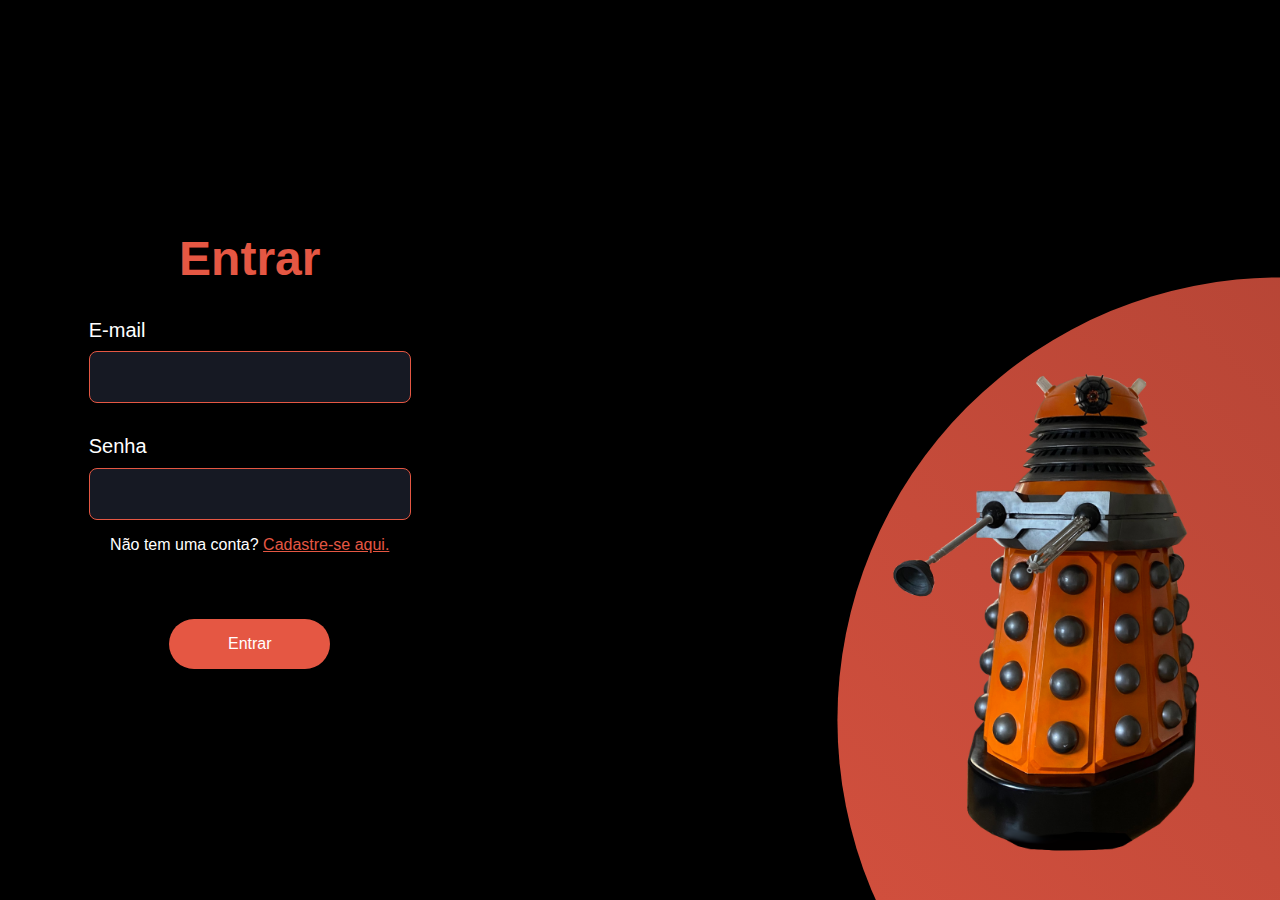
<file: WebSite/html/login.html>
<!DOCTYPE html>
<html lang="en">
<head>
    <meta charset="UTF-8">
    <meta http-equiv="X-UA-Compatible" content="IE=edge">
    <meta name="viewport" content="width=device-width, initial-scale=1.0">
    <link rel="stylesheet" href="../css/style_login.css">
    <link rel="stylesheet" href="../css/style_cadastro.css">
    <title>Cadastro</title>
</head>
<body>
    <main>
        <form action="">
            <h1>Entrar</h1>
            <label for="email">
                <span>E-mail</span>
                <input type="email" id="input_email" name="email">
            </label>
            
            <label for="senha">
                <span>Senha</span>
                <input type="password" id="input_senha" name="senha">
            </label>
            <p>Não tem uma conta? <a href="cadastro.html">Cadastre-se aqui.</a></p>
            <input type="submit" value="Entrar">
        </form>
    </main>
    <section class="images">
        <img class="dalek_img" src="../assets/img2/dalek.png" alt="">
        <div class="circle"></div>
    </section>
</body>
</html>
</file>
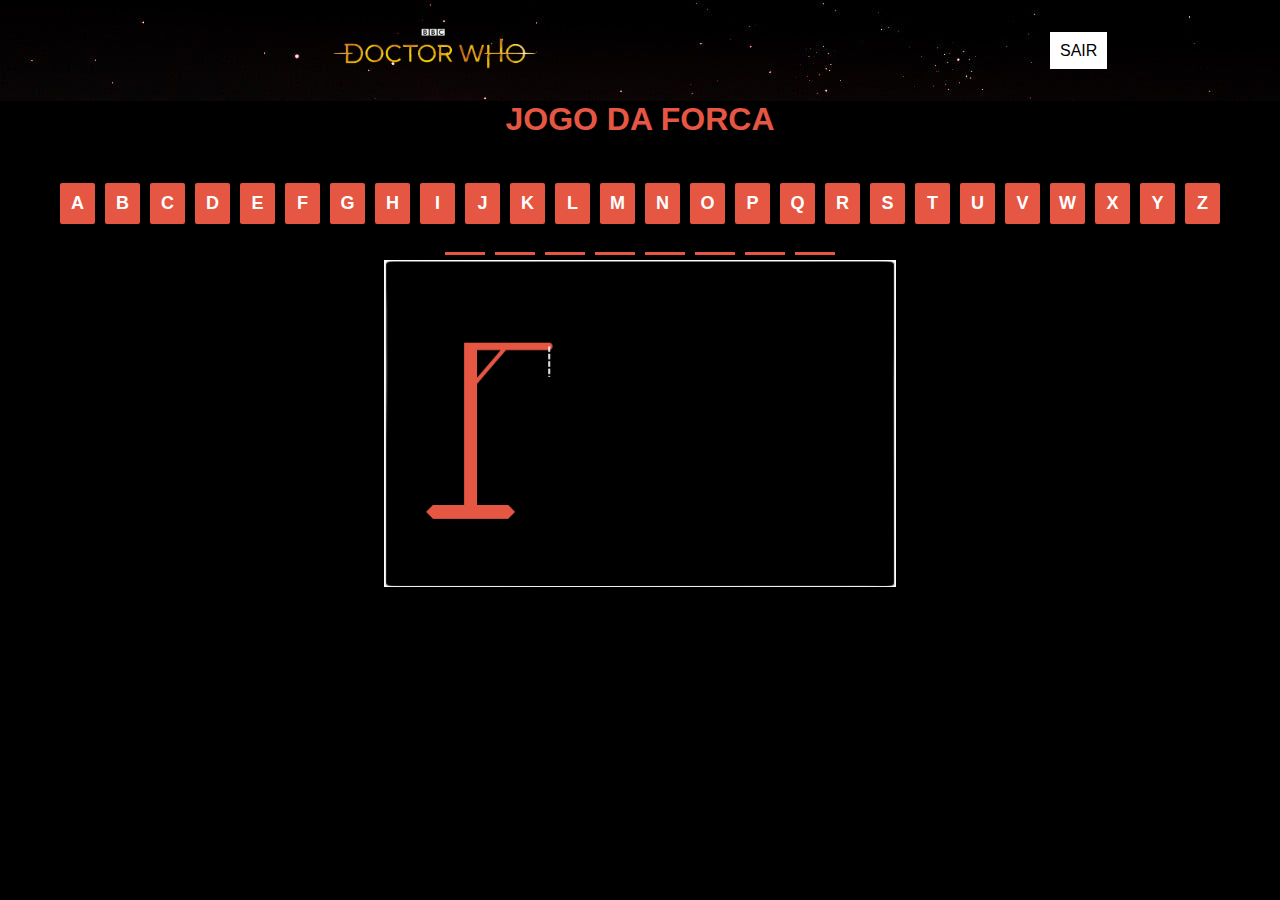
<file: WebSite/site/public/dashboard/forca.html>
<!DOCTYPE html>
<html lang="en">

<head>
    <meta charset="UTF-8">
    <meta http-equiv="X-UA-Compatible" content="IE=edge">
    <meta name="viewport" content="width=device-width, initial-scale=1.0">
    <link rel="stylesheet" href="../css/style_forca.css">
    <link rel="stylesheet" href="../css/style_interativo.css">
    <title>Jogo da forca</title>
</head>

<body>
    <header>
        <div class="container">
            <div class="titulo">
                <!-- <h1>Doctor Who</h1> -->
                <a href="../index.html"><img src="../assets/img2/logodw.png" alt=""></a>
            </div>
            <div class="menu">
                <ul>
                    <li></li>
                    <!-- <li class="links"><a href="">Quiz</a></li> -->
            </div>
            <div class="cadastro-link">
                <li><a href="../index.html">SAIR</a></li>
            </div>
            </ul>
        </div>
    </header>

    <h1 id="titulo">JOGO DA FORCA</h1>

    <section id="letras" class="flex-container-btn">
    </section>

    <div id="palavra" class="container-respostas">
    </div id="novo">

    <section class="flex-container">
        <img id="forca" style="width: 40%;" src="../assets/jogo/forca.png" alt="">
    </section>
</body>

</html>
<script src="../js/forca.js"></script>
</file>
<file: WebSite/css/style_login.css>
section .dalek_img {
    width: 50%;
    margin-left: 45%;
}
</file>
<file: WebSite/css/style_cadastro.css>
* {
    margin: 0;
    padding: 0;
    /* text-decoration: none; */
    list-style: none;
    font-family: 'Trebuchet MS', 'Lucida Sans Unicode', 'Lucida Grande', 'Lucida Sans', Arial, sans-serif;
}

body{
    background-color: black;
    color: white;
    display: flex;
    min-height: 100vh;
}

main{
    width: 50vw;
    display: flex;
    flex-direction: column;
    align-items: center;
    justify-content: center;
}

main h1{
    color: #e55743;
    font-weight: bold;
    font-size: -webkit-xxx-large;
}

main form{
    display: flex;
    flex-direction: column;
    align-items: center;
}

main form label{
    display: flex;
    flex-direction: column;
}

main form label span{
    font-size: 20px;
    margin-top: 10%;
}

main form input{
    background-color: #161923;
    width: 300px;
    height: 50px;
    padding: 0 10px;
    margin-top: 3%;
    outline: none;
    color: white;
    font-size: 15px;
    border: 1px solid #e55743;
    border-radius: 8px;
}

main form p{
    padding-top: 5%;
}

main form a{
    color: #e55743;
   /* text-decoration-line: line-through; */
}

main form input[type="submit"]{
    cursor: pointer;
    width: 50%;
    margin-top: 20%;
    border: none;
    border-radius: 32px;
    background-color: #e55743;
    font-size: 16px;
}

main form input[type="submit"]:hover{
    background-color: #b14334;
}

section.images{
    display: flex;
    align-items: flex-end;
}

section img{
    width: 60%;
    margin-left: 35%;
}

section .circle{
    position: absolute;
    height: 100%;
    width: 100%;
    background: linear-gradient(45deg,#e55743, #b14334);
    top: 0;
    left: 0;
    clip-path: circle(40% at right 80%);
    z-index: -1;
    /* background-image: url(../assets/img2/circle_img.png); */
}
</file>
<file: WebSite/site/public/css/style_forca.css>
body{
    background: black;
}

h1{
    color:#e55743;
    justify-content: center;
    display: flex;
}

.flex-container{
    display: flex;
    justify-content: center;
}

.container-respostas{
    display: flex;
    justify-content: center;
    flex-direction: row;
    flex-wrap: wrap;
    align-items: flex-end;
}

.container-respostas span{
    color: white;
}


.flex-container-btn{
    display: flex;
    justify-content: center;
    flex-direction: row;
    flex-wrap: wrap;
    margin-top: 40px;
}

span{
    display: flex;
    justify-content: center;
    border-bottom: 3px solid #e55743;
    width: 40px;
    margin: 5px;
    padding-bottom: 18px;
    font-size: 25px;
    font-weight: bold;
    text-transform: uppercase;
}

button{
    margin: 5px;
    width: 35px;
    padding: 10px 0;
    background-color: #e55743;
    border-radius: 2px;
    font-weight: bold;
    font-size: 18px;
    cursor: pointer;
    text-transform: uppercase;
    border: none;
    color: white;
}

button:hover{
    background: #ff7968;
}
</file>
<file: WebSite/site/public/css/style_interativo.css>
* {
    margin: 0;
    padding: 0;
    text-decoration: none;
    list-style: none;
    font-family: 'Trebuchet MS', 'Lucida Sans Unicode', 'Lucida Grande', 'Lucida Sans', Arial, sans-serif;
}

/*ANOTAÇÕES*/

/*margin: 0 nos conteúdos para notebook;
font-size: 18px; 
height: 100vh no ultimo conteúdo.
*/

/* MENU */

header {
    padding: 15px 0;
    color: white;
    background-image: url(../assets/img2/headerbkg.png);
}

.container, .container-interativo {
    width: 50%;
    display: flex;
    margin: 0 auto;
    flex-direction: row;
    align-items: center;
    justify-content: space-between;
}

.container .titulo h1{
    font-size: 35px;
    width: 300px;
}

.container .titulo img {
    width: 230px;
}

.menu ul {
    display: flex;
    justify-content: space-between;
    width: 500px;
}

.menu ul li {
    cursor: pointer;
}

.menu ul li a {
    color: white;
}

.cadastro-link a{
    background-color: white;
    color: rgb(255, 255, 255);
    padding: 10px;
    color: black;
}

.cadastro-link a:hover {
    cursor: pointer;
    background-image: linear-gradient(-225deg,
            #231557 0%,
            #ff1361 67%,
            #fff800 100%);
    color: white;
} 

.links{
    padding: 10px;
}

.links a:hover{
    color: #e55743;
}

/* BANNER */

.banner {
    /* background-color: rgb(255, 255, 255); */
    padding: 75px 0;
    background-size: cover;
    filter: blur;
}

.banner .container, .container-interativo {
    height: 60vh;
    align-items: center;
    justify-content: center;
    width: 80vw;
}

.banner .container h1 {
    /* color: white; */
    /* font-size: 40px; */
    text-transform: uppercase;
    background-image: linear-gradient(-225deg, #ffc107 0%, #ff5722 29%, #ff1361 67%, #fff800 100%);
    background-size: auto auto;
    background-clip: border-box;
    background-size: 200% auto;
    color: #fff;
    background-clip: text;
    -webkit-background-clip: text;
    -webkit-text-fill-color: transparent;
    animation: textclip 2s linear infinite;
    display: inline-block;
    font-size: 700%;
}

.banner .container-interativo h1 {
     /* color: white; */
     font-size: 40px;
     text-transform: uppercase;
     background-image: linear-gradient(-225deg, #ffc107 0%, #ff5722 29%, #ff1361 67%, #fff800 100%);
     background-size: auto auto;
     background-clip: border-box;
     background-size: 200% auto;
     color: #fff;
     background-clip: text;
     -webkit-background-clip: text;
     -webkit-text-fill-color: transparent;
     animation: textclip 2s linear infinite;
     display: inline-block;
     font-size: 500%;
}

@keyframes textclip {
    to {
        background-position: 200% center;
    }
}

.back-video{
    position: absolute;
    right: 0;
    bottom: 0;
    z-index: -1;
    width: 100%;
        filter: brightness(0.2);
}

/* CONTEUDO PRINCIPAL */

/* CONTEÚDO1 */

.conteudo1 {
    background-color: white;
    width: 100%;
    display: flex;
    margin-top: -4%;
    /* padding: 25px 0px; */
    height: 75vh;
    box-shadow: 0px 0px 42px 12px rgb(0 0 0 / 41%);
}

.conteudo1 a {
    text-decoration: none;
    height: 0;
}


.conteudo1 .caixa p {
    font-size: large;
    color: rgb(0, 0, 0);
    margin-top: 10px;
    margin-bottom: 10px;
}


.conteudo1 .caixa{
    margin-left: -30%;
}


.conteudo1 .caixa h3 {
    font-size: 45px;
    font-weight: bold;
    color: rgb(0, 0, 0);
}

.conteudo1 .caixa img {
    height: 30%;
    padding: 1px 1px;
    width: 25%;
    display: flex;
    /* position: absolute; */
    margin-left: 100%;
    margin-top: -30%;
    border-radius: 50%;
    border: 3px solid #ff1361;
    background-color: #e55743;
}

.button {
    display: block;
    position: relative;
    padding: 1.5em 18em;
    border: #fff;
    color: #e55743;
    background: black;
    text-transform: uppercase;
    letter-spacing: .25em;
    cursor: pointer;
    font-weight: bold;
    border-width: 0 2px 0 2px;
    border-style: solid;
    /* border-color: #444; */
    width: 122px;
    height: 0px;
}


.button p{
    text-align: center;
    
}

.button:hover{
    background-color: #e55743;
    color: white;
}

.descricao-conteudo1{
    background-color: white;
    width: 100%;
    display: flex;
    margin-top: -5px;
    /* padding: 25px 0px; */
    height: 75vh;
    box-shadow: 0px 0px 42px 12px rgb(0 0 0 / 41%);
}

.descricao-conteudo1 .caixa{
    margin: 0;
}

.descricao-conteudo1 .caixa p {
    font-size: large;
    color: black;
    margin-top: 10px;
    margin-bottom: 10px;
}

.descricao-conteudo1 .caixa h3 {
    font-size: 45px;
    font-weight: bold;
    color: #e55743;
    margin-top: 0;
}

.descricao-conteudo1 .button{
    display: block;
    position: relative;
    padding: 1.5em 18em;
    border: #e55743;
    color: #e55743;
    text-transform: uppercase;
    letter-spacing: .25em;
    cursor: pointer;
    font-weight: bold;
    border-width: 0 2px 0 2px;
    border-style: solid;
    /* border-color: #444; */
    width: 122px;
    height: 0px;
}

.descricao-conteudo1 .caixa img {
    /* height: 400px; */
    padding: 20px 0px;
    width: 400px;
    display: flex;
    position: absolute;
    margin-left: 45%;
    /* margin-top: -150px; */

}

.descricao-conteudo1 .button:hover{
    background-color: #e55743;
    color: white;
}

/* CONTEÚDO2 */

.conteudo2 {
    background-color: rgb(0, 0, 0);
    width: 100%;
    display: flex;
    margin-top: -5px;
    /* padding: 25px 0px; */
    height: 75vh;
    box-shadow: 0px 0px 42px 12px rgb(0 0 0 / 41%);
    border-bottom: 1px solid #e55743;
}

.conteudo2 a {
    text-decoration: none;
    height: 0;
}

.conteudo2 .caixa{
    margin-left: -30%;
}

.conteudo2 .caixa p {
    font-size: large;
    color: white;
    margin-top: 10px;
    margin-bottom: 10px;
}



.conteudo2 .caixa h3 {
    font-size: 45px;
    font-weight: bold;
    color: white;
}

.conteudo2 .caixa img {
    /*height: 400px;*/ 
    padding: 20px 0px;
    width: 28%;
    display: flex;
    position: absolute;
    margin-left: 57%;
    margin-top: -10%;

}

.descricao-conteudo2{
    background-color: white;
    width: 100%;
    display: flex;
    margin-top: -5px;
    /* padding: 25px 0px; */
    height: 75vh;
    box-shadow: 0px 0px 42px 12px rgb(0 0 0 / 41%);
}

.descricao-conteudo2 .caixa{
    margin: 0;
}

.descricao-conteudo2 .caixa p {
    font-size: large;
    color: black;
    margin-top: 10px;
    margin-bottom: 10px;
}

.descricao-conteudo2 .caixa h3 {
    font-size: 45px;
    font-weight: bold;
    color: #e55743;
    margin-top: 0;
}

.descricao-conteudo2 .button{
    display: block;
    position: relative;
    padding: 1.5em 18em;
    border: #e55743;
    color: #e55743;
    text-transform: uppercase;
    letter-spacing: .25em;
    cursor: pointer;
    font-weight: bold;
    border-width: 0 2px 0 2px;
    border-style: solid;
    /* border-color: #444; */
    width: 122px;
    height: 0px;
}

.descricao-conteudo2 .button:hover{
    background-color: #e55743;
    color: white;
}


.descricao-conteudo2 .caixa img {
   /* height: 400px; */
   padding: 20px 0px;
   width: 20%;
   display: flex;
   position: absolute;
   margin-left: 53%;
   /* margin-top: -150px; */

}


/* footer */
footer{
    background-color: black;
    padding: 45px 0;
}

footer .container{
    justify-content: center;
}

footer .container p{
    color: white;
}
</file>
